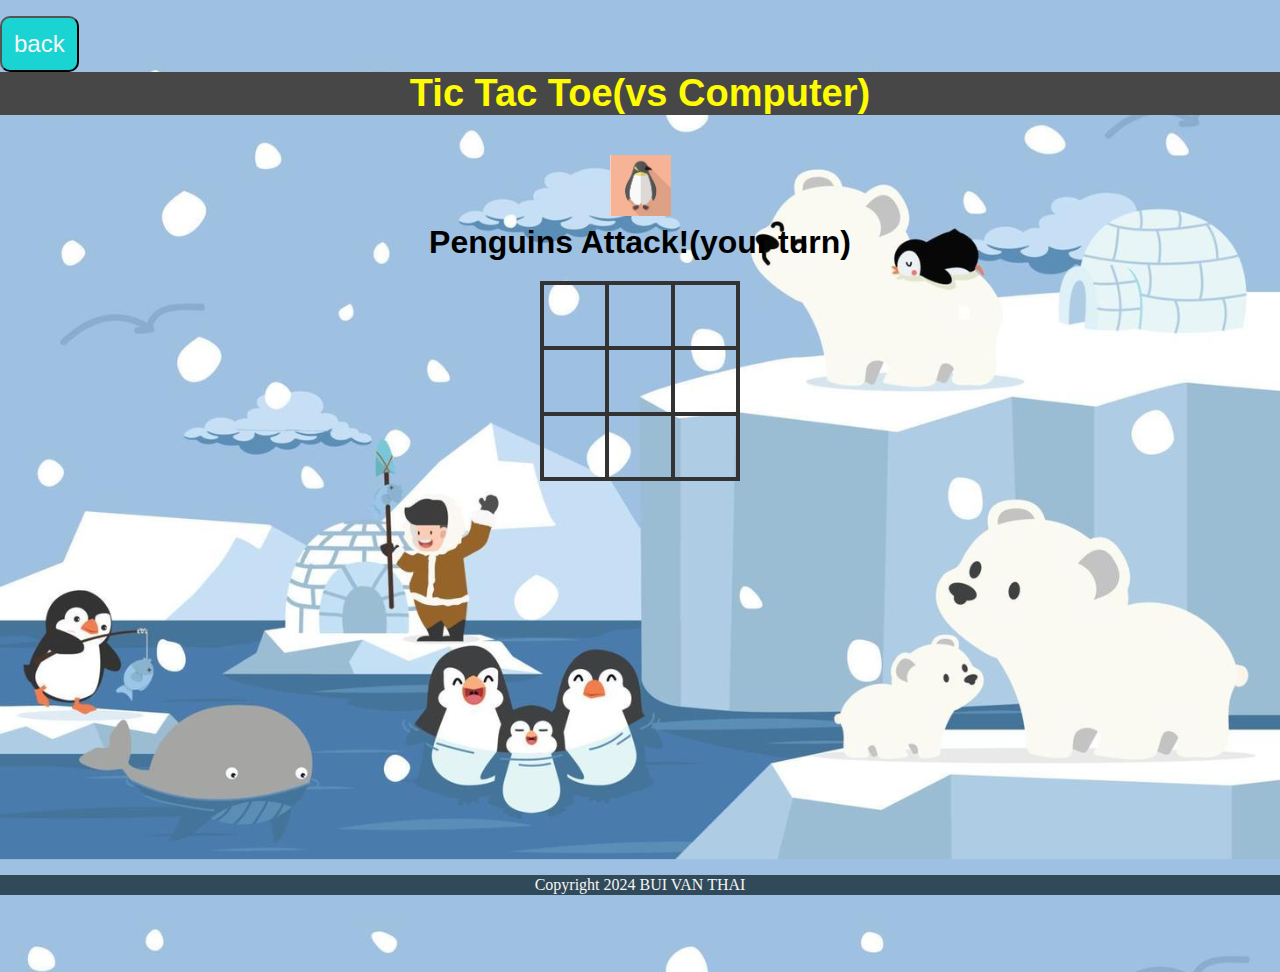
<file: 05_08tic tac toe/05_tic tac toe/tic_tac_toe.html>
<!DOCTYPE html>
<html lang="ja">
<head>
      <meta charset="UTF-8">
      <meta name="viewport" content="width=device-width, initial-scale = 1.0">
      <title>Tic Tac Teo</title>

      <link rel="icon" href="tic_tac_toe.ico">
      <link rel="stylesheet" href="css/animate.css">
      <link rel="stylesheet" href="css/tic_tac_toe.css">
</head>

<body>
      <div class="back">
            <button id="btn99" class="btn" type="button" onclick="history.back()">back</button>
      </div>
      <!--<div class="wrapper">
            <header>Tic Tac Toe(vs Computer)</header>

            <div class="game-container">
                  <div class="message-container">
                        <div id="msgtext"></div>
                  </div>
            </div>
      </div>-->
      <div class="wrapper">
            <header>Tic Tac Toe(vs Computer)</header>

            <div class="game-container">
                  <div class="message-container">
                        <div id="msgtext">Penguins Attack!</div>
                  </div>
                  <div class="squares-container">
                        <div class="squares-box" id="squaresBox">
                              <div class="square" id="a_1"></div>
                              <div class="square" id="a_2"></div>
                              <div class="square" id="a_3"></div>
                              <div class="square" id="b_1"></div>
                              <div class="square" id="b_2"></div>
                              <div class="square" id="b_3"></div>
                              <div class="square" id="c_1"></div>
                              <div class="square" id="c_2"></div>
                              <div class="square" id="c_3"></div>    
                        </div>
                  </div>
                  <div class="btn-container">
                        <div class="js-hidden" id="newgame-btn">
                              <button id="btn90" class="btn" type="button">New Game</button>
                        </div>
                  </div>

                 
            </div>
      </div>

      <footer>
            <p> Copyright 2024 BUI VAN THAI</p>
      </footer>

      <script src="https://ajax.googleapis.com/ajax/libs/jquery/1.12.0/jquery.min.js"></script>
      <script type="text/javascript" src="js/snowfall.jquery.min.js"></script>
      <script src="js/tic_tac_toe.js"></script>
</body>
</html>
</file>
<file: 05_08tic tac toe/05_tic tac toe/css/tic_tac_toe.css>
@charset "utf-8";

html {
  font-size: 16px;
}

*,
*::before,
*::after {
  box-sizing: border-box;
}

body {
  margin: 0;
  line-height: normal;
  font-family: "Helvetica Neue",
    Arial,
    "Hiragino Kaku Gothic ProN",
    "Hiragino Sans",
    Meiryo,
    sans-serif;
  background-image: url(../img/background2.jpg);
  background-size: 100%;
  overflow: hidden;
}

p {
  margin: 0;
  padding: 0;
}

header {
  margin-top: 8;
  color: rgb(255, 251, 0);
  font-size: 38px;
  font-weight: bold;
  text-align: center;
  background: rgb(71, 71, 71);
  position: relative;
  bottom: 0;
}

.wrapper {
  position: relative;
  max-width: 100vw;
  min-height: 100vh;
  margin: 0;
  padding: 0;
  padding-bottom: 23px;
  text-align: center;
}

.game-container {
  padding: 40px 0;
}
.message-container{
  margin-bottom: 20px;
  font-size: 2em;
  font-weight: bold;
  overflow: hidden;
}







.js-hidden {
  display: none;
}

.squares-container {
  display: flex;
  flex-wrap: wrap;
  margin: 0 auto;
  width: 200px;
}

.squares-box {
  width: 200px;
  height: 200px;
  display: flex;
  flex-wrap: wrap;
  border: solid 2px #333;
}

.square {
  position: relative;
  width: calc(196px/3);
  height: calc(196px/3);
  border: solid 2px #333;
}
.js-pen-checked::before{
  position: absolute;
  top: 0;
  left: 0;
  width: 61px;
  height: 61px;
  content: '';
  background-image: url(../img/penguins.jpg);
  background-size: contain;
}

.js-bear-checked::before{
  position: absolute;
  top: 0;
  left: 0;
  width: 61px;
  height: 61px;
  content: '';
  background-image: url(../img/whitebear.jpg);
  background-size: contain;  
}
.js-clickable{
  content: '';
}
.js-unclickable{
  pointer-events: none;
}

.js-pen_highLight{
  border: solid 2px red;
}
.js-bear_highLight{
  border: solid 2px blue;
}
.btn {
  margin-top: 8px;
  padding: 12px;
  border-radius: 10px;
  color: whitesmoke;
  font-size: 24px;
  background: rgb(26, 212, 212);
  user-select: none;
  cursor: pointer;
}

.back {
  margin-top: 8px;
  text-align: left;
}
.btn-container{
  padding-top: 40px;
}

#btn90:hover{
  background-color: #ffd347;
  transition-duration: 0.4s;
}

footer>p {
  position: absolute;
  bottom: 5px;
  width: 100%;
  margin: 0px;
  padding: 1px;
  color: whitesmoke;
  font: 16px Rajdhani;
  text-align: center;
  background: rgba(1, 24, 31, 0.7);
}

@media screen and (max-width: 480px) {
  .wrapper {
    background-position: 23px;
  }

  .btn-container {
    padding-top: 2px;
  }
  header{
    font-size:24px;
  }
  #msgtext{
    font-size:20px;
  }
}
</file>
